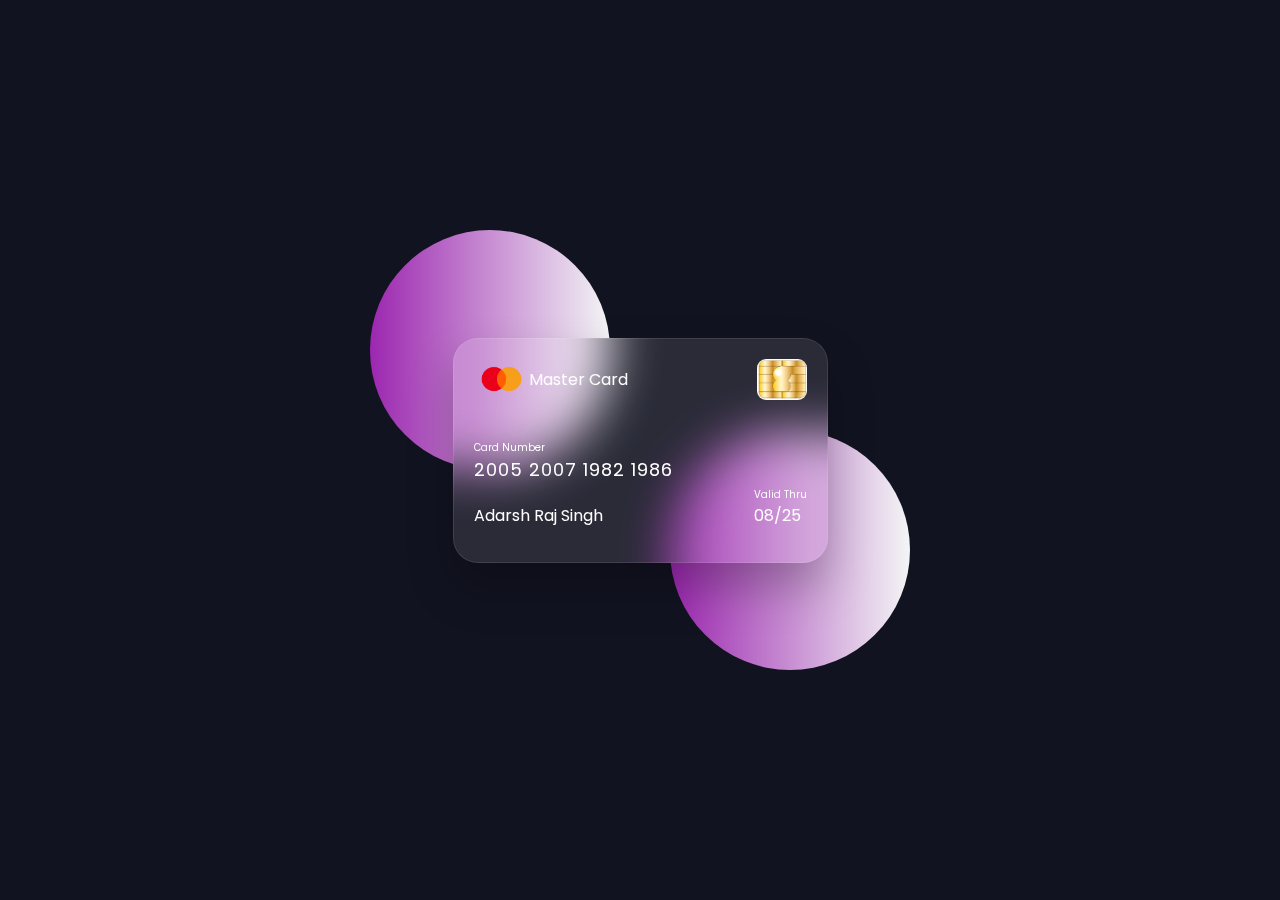
<file: Flipping Card/index.html>
<!DOCTYPE html>
<html lang="en">
<head>
    <meta charset="UTF-8">
    <meta http-equiv="X-UA-Compatible" content="IE=edge">
    <meta name="viewport" content="width=device-width, initial-scale=1.0">
    <title>My Card</title>
    <link rel="stylesheet" href="./style.css">
</head>
<body>
    <section>
        <div class="container">

            <!-- Frontend Side Started -->
            <div class="card front-face">
                <header>
                    <span class="logo">
                        <img src="./Mastercard Logo.png" alt="Logo">
                        <h5>Master Card</h5>
                    </span>
                    <img src="./Chip.jpg" alt="Chip" class="chip">
                </header>

                <div class="card-details">
                    <div class="name-number">
                        <h6>Card Number</h6>
                        <h5 class="number">2005 2007 1982 1986</h5>
                        <h5 class="name">Adarsh Raj Singh</h5>
                    </div>
                    <div class="valid-date">
                        <h6>Valid Thru</h6>
                        <h5>08/25</h5>
                    </div>
                </div>
            </div>

            <!-- Back Side Started -->


            <div class="card back-face">
                <h6>For coustomer Service call +977 4343 4343 or email at mastercard@gmail.com
                </h6>
                <span class="magnetic-strip"></span>
                <div class="signature"><i>005</i></div>
                <h5>Lorem ipsum dolor sit amet consectetur adipisicing elit. Temporibus commodi amet culpa similique necessitatibus sed unde harum soluta quo quidem consectetur nesciunt corrupti, dignissimos nihil nisi perspiciatis eaque saepe excepturi. Lorem, ipsum dolor sit amet Raj</h5>
            </div>
        </div>
    </section>
</body>
</html>
</file>
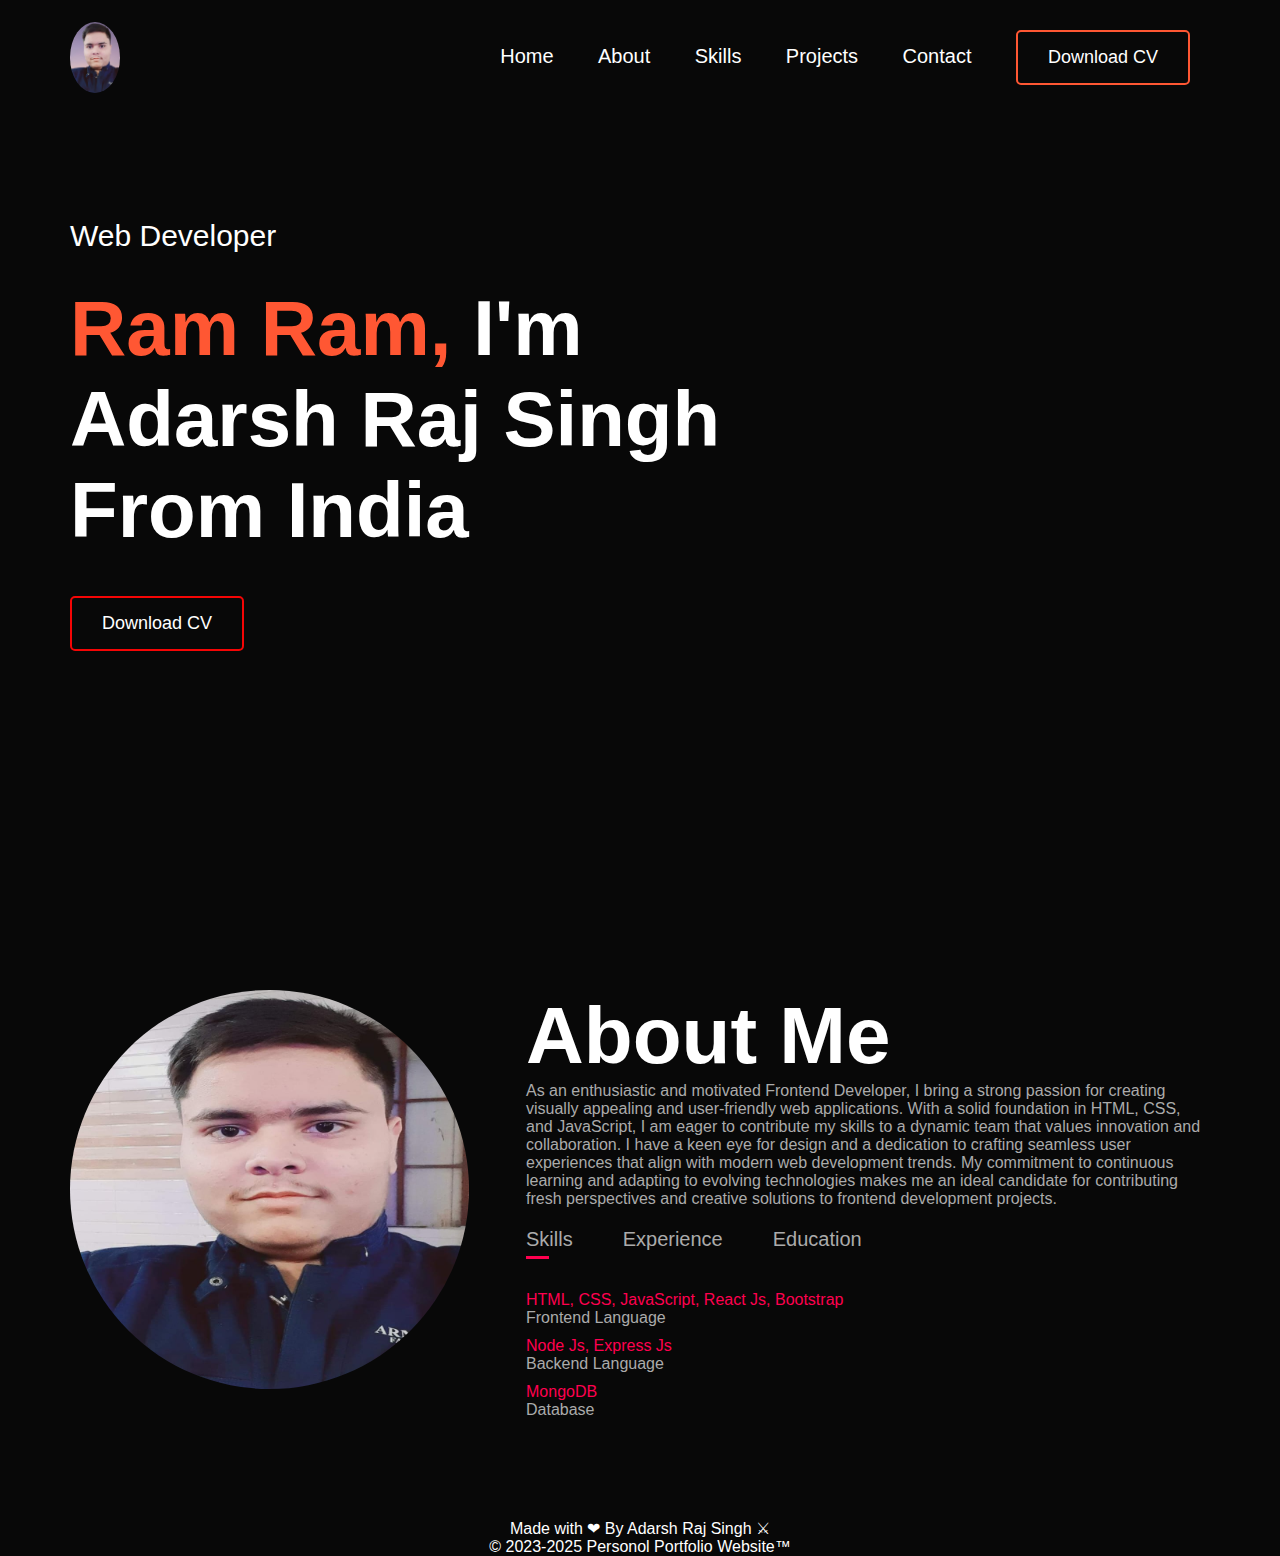
<file: Web/index.html>
<!DOCTYPE html>
<html lang="en">
<head>
    <meta charset="UTF-8">
    <meta name="viewport" content="width=device-width, initial-scale=1.0">
    <link rel="shortcut icon" href="./medp512x512.png" type="image/x-icon">

    <title>Personol Portfolio Website</title>

    <link rel="stylesheet" href="style.css">
  </head>

<!-- Nav Section Started -->
  
<body>
    <div id="header">
        <div class="container">
            <nav>
                 <img src="./Adarsh.jpg" class="logo">
                <ul>
                    <li><a href="#">Home</a></li>
                    <li><a href="#">About</a></li>
                    <li><a href="#">Skills</a></li>
                    <li><a href="#">Projects</a></li>
                    <li><a href="#">Contact</a></li>
                    <li><a href="#"><button class="button">Download CV</button></a></li>
                </ul>
            </nav>

            <div class="header-text">
                <p>Web Developer</p>
                <h1><span> Ram Ram,</span>  I'm <br>
            Adarsh Raj Singh<br>From India</h1>
            </div>

            <a href="#"> <button class="button2">Download CV</button></a>



        </div>
    </div>

<!--  nav end  -->

<!-- About Section Start -->

<div id="about">
    <div class="container">
        <div class="row">
            <div class="about-col-1">
                <img src="./medp512x512.png">
            </div>
            <div class="about-col-2">
                <h1 class="sub-title">About Me</h1>
                <p>As an enthusiastic and motivated Frontend Developer, I bring a strong passion for creating visually appealing and user-friendly web applications. With a solid foundation in HTML, CSS, and JavaScript, I am eager to contribute my skills to a dynamic team that values innovation and collaboration. I have a keen eye for design and a dedication to crafting seamless user experiences that align with modern web development trends. My commitment to continuous learning and adapting to evolving technologies makes me an ideal candidate for contributing fresh perspectives and creative solutions to frontend development projects.</p>

                <div class="tab-titles">
                    <p class="tab-links active-link" onclick="opentab('Skills')">Skills</p>
                    <p class="tab-links" onclick="opentab('Experience')">Experience</p>
                    <p class="tab-links" onclick="opentab('Education')">Education</p>
                </div>

                <div class="tab-contents active-tab"  id="skills">
                    <ul>
                        <li>
                            <span>HTML, CSS, JavaScript, React Js, Bootstrap</span><br>Frontend Language
                        </li>

                     <li>
                        <span>Node Js, Express Js</span>
                        <br>Backend Language
                     </li>

                        <li>
                            <span>MongoDB</span><br>Database
                        </li>
                    </ul>
                </div>


                <div class="tab-contents" id="Experience">
                    <ul>
                        <li>
                            <span>Study (August2023 - Current)</span><br>Maharshi Dayanand University
                        </li>
                    </ul>
                </div>


                <div class="tab-contents"  id="Education">
                    <ul>
                        <li>
                            <span>Class 10 (CBSE)</span><br>70%
                        </li>

                     <li>
                        <span>Class 12 (CBSE)Arts</span>
                        <br>80%
                     </li>

                        <li>
                            <span>BCA (MDU , Rohtak)</span><br>1st Semester 
                        </li>
                    </ul>
                </div>
            </div>
        </div>
    </div>
</div>


<script>



    var tablinks = document.getElementsByClassName(tab-links);
    var tablinks = document.getElementsByClassName(tab-contents);
    var tablinks = document.getElementsByClassName(tab-links);

</script>



</script>



<footer>
    Made with &#10084; By Adarsh Raj Singh &#9876;
    <br>
    &#169; 2023-2025 Personol Portfolio Website&#8482;
    <!-- <br><br><br> -->
</footer>


</body>
</html>
</file>
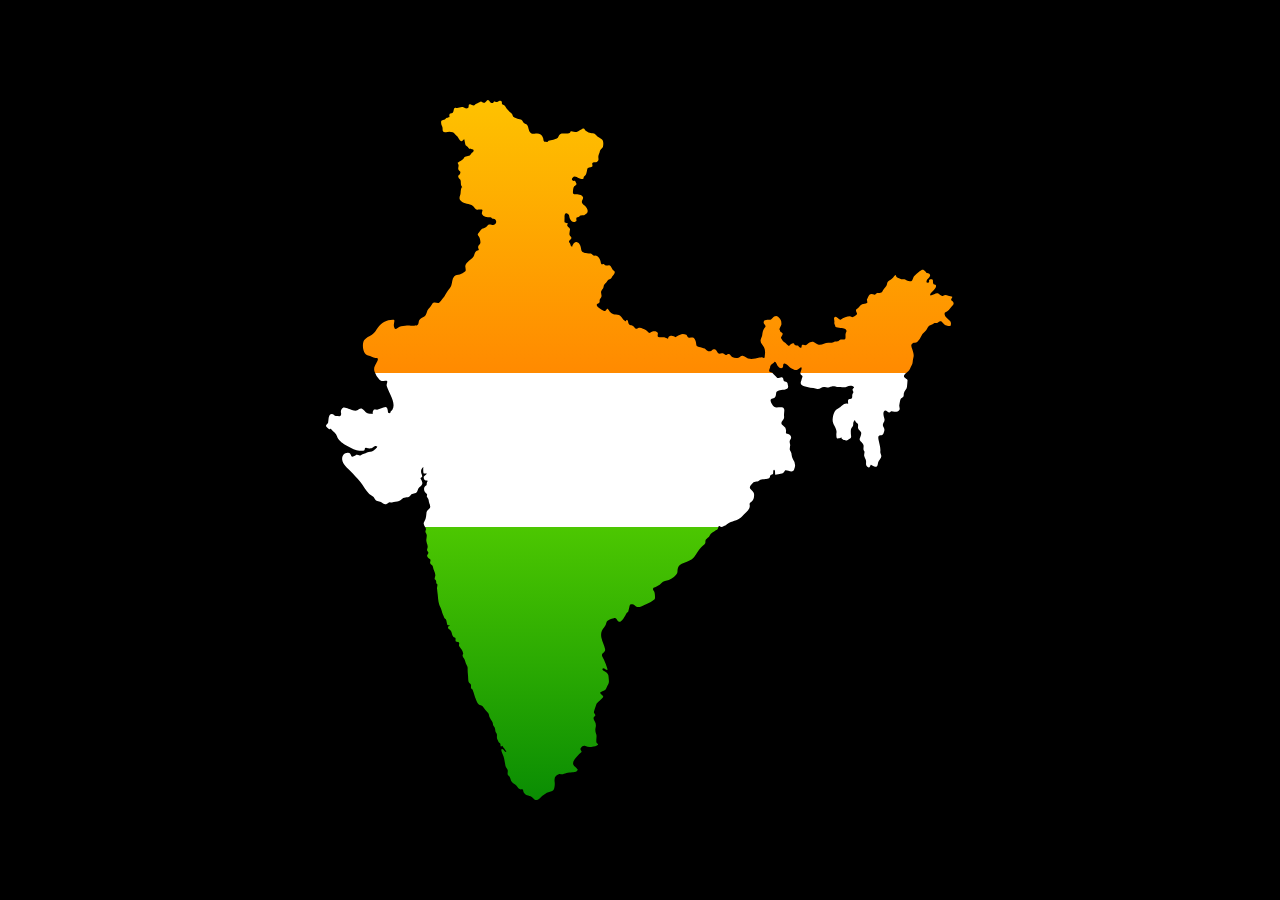
<file: Festival/Republic Day/index.html>
<!DOCTYPE html>
<html lang="en">

<head>
  <meta name="viewport" content="width=device-width, initial-scale=1.0" />
  <title>Republic Day Animation</title>
  <!-- Stylesheet -->
  <link rel="stylesheet" href="style.css" />
</head>

<body>
  <svg xmlns="http://www.w3.org/2000/svg">
    <clipPath id="map-path">
      <path class="cls-1"
        d="M203.08,118.79c4-.37,4.3,5.95.2,6.21-1.16.07-3.62-1-4.51-.41-1.86,1.2-2.58,3.24-4.91,3.76-2.92.64-2.9,1.79-4.71,3.94s-1.83,2.11-.11,4.45c.94,1.32,1.36,4.13,1.43,5.74.11,2.46-3.43,2.81-2.08,5.91,1,2.34.42,1.38-1.64,2.46s-2.1,3.86-3.19,5.58c-2.19,3.45-7.19,5.09-8.23,9.29-.4,1.64,1.32,4.68-.31,5.9a17.38,17.38,0,0,1-5.28,2.95c-1.81.55-4.2.42-5.6,1.9-2.14,2.28-1.78,6-2.77,8.77-.91,2.56-2.11,3.56-3.71,5.67s-2.67,5-4.55,7.12c-.91,1-2.81,4.1-4,4.65-2,.93-5-1.68-6.64.87-1.35,2.11-2,3.47-3.88,5.26s-1.55,4.45-3,6.46-3.61,2.28-5.34,3.62c-2,1.51-1.15,3.54-2.12,5.45-1.37,2.68-8.61.67-11.15,1.13-2.16.38-5.5.22-7.41,1.33-1.14.67-4.1,3.27-4.89,1.78-1.08-2.08-1-3.48-.6-5.7.28-1.69,1-3.25-1.3-3.12-6.48.38-10.64,2.41-14.62,7.59-2.22,2.89-2.91,5.38-6.26,7.32-2.69,1.57-5.7,2.85-7.62,5.44-2.62,3.54-1.6,14.68,3.82,15.4,2.87.38,4.67,2.6,7.82,2.39,3.51-.23,1.46,3.35.32,5.36-1.51,2.67-2.81,5.05-1.74,8.13a23.41,23.41,0,0,0,5,8.46c1.56,1.59,3.47,1.29,5.53,1,4.26-.65,1,2.35,1.72,5.11,1.79,6.56,9.78,16.87,5.64,23.71-.86,1.42-1.68.82-2,2.85-.26,1.44-1.43,0-2.44.25.19-.05-.19-5.78-2.29-5.67-3.06.16-5.52,2.29-8.52,2.66-1.09.13-2.93-.65-3.71.4a5.46,5.46,0,0,0-.67,3.82c-1.92-.29-4.05-.21-5.87-.94-2.07-.82-2.79-3.42-4.89-4.23s-3.45,1.23-5.34,1.8c-2.21.67-6-1.34-8.25-1.86-1.65-.39-3.67-1.63-5.4-1s-2.46,3.54-2,5.06-.2,4.11-2.27,3.34c-1-.36-1.88,0-2.87-.14-1.32-.21-1.94-1.51-3.22-1.8-4.74-1-3.86,6.39-4.55,8.45-.56,1.64-3.53,2.58-1.21,4.54.61.51,1.53,1.75,2.32,1.93s1.39-.8,2,0c2,2.4,5,4.09,5.78,7.19.85,3.49,5,6.68,8,8.36,3.71,2.07,7.54,4.37,11.59,5.67,2.13.67,4.36.2,6.52.3,3,.14.33-4,3.74-2.7,1.9.71,4.74.78,6.33-.68,1.15-1.05,2.37-1.95,4-.79.66.47-3.28,3.77-3.58,4-2.15,1.83-4.32.69-6.58,2-1.77,1.05-4.27,1.22-5.81,2.4-2,1.56-3.62-.85-5.54.29-.86.51-3.53,2.3-4.24,1-1-1.91-1-3.36-3.55-3.43-3.77-.07-6,3.23-5.71,6.75.46,4.7,5.44,8.66,8.42,11.86,3.29,3.53,6.59,6.74,9.62,10.5,3.2,4,5.32,8.62,9.07,12.25,1.8,1.74,4.37,2.13,5.41,4.54,1.16,2.69,3.93,2.29,6.26,3.28,2,.85,3.51,3.51,6,1.87.73-.49,1.8-1.75,2.81-1.62,1.58.2,2.39.5,4-.07,1.9-.67,5.18-.65,6.68-1.95a9.94,9.94,0,0,1,6.13-2.79c2.26-.33,3.06-.81,4.28-2.45,1.33-1.79,4.88-.63,6.2-3.06.58-1.06.69-2.25,1.33-3.31.89-1.47,2.39-2.2,3.33-3.55,1.56-2.23,0-4.28-1.08-6.22-.4-.76.52-1.06.95-1.4,1.18-.9.38-2.22,0-3.32-1-2.54-.67-5.6,2.07-7-.61.33-.38,3.85-.36,4.45.08,3.26,1.46,1.57,3.52,2,.66.14-3.1,3-3.1,3.67,0,3.36,2.31,3.38,4.52,3.72-.95-.16-1.53,2.06-1.51,2.79,0,1.55,0,1.31-1.06,2.1-1.53,1.12-1.74,2.6-1.48,4.38.34,2.33,1.86,2.33,2.79,4,.64,1.17-1,1.9.41,3.4,1.82,1.94,1,3.41,1.94,5.65a8,8,0,0,1,.93,3.58c-.06,2.25-3.38,3.17-3.7,5.55-.41,2.93-.2,6.32-2.06,8.87-2.78,3.82,2.63,5.67,1.26,9-1,2.27.44,2.57.94,4.51.42,1.62-.45,3.74-.4,5.45.07,2.21,1.25,4.09,1.38,6.1.18,2.74-1.7,3,.35,5.48,1.08,1.3-.58,2.48-.87,3.7-.33,1.41,1.66,3.06,2.73,3.65,1.62.91-.43,2.85.45,4.36s2.36,1.41,2.6,3.21c.37,3,2.29,5.18,2.44,8.51,0,.63-1,3.66-.65,4,2.2,1.74,1.14,1.75,1.75,4.38a6.15,6.15,0,0,1,1,.88c.18,1-.51,2.47-.47,3.53.1,2.27.57,4.5.76,6.76.45,5.29.64,8.87,3.07,13.62.91,1.78,1,3.85,1.89,5.67.4.78,1.68,4.61,2.4,4.81,1.2.32,1.36,2.61,1.66,3.7.21.78.17,2.21,1.08,2.63.63.3,2-.05,2.46.48-.45-.51-4.48,1.63-.76,3.86,2.48,1.48,2,5.06,3.72,7.19.86,1,2.12.31,2.31,1.82.06.54-.3,2.8.3,3.07.84.38,3.33.25,3.37,1.57s-.84,2,.14,3.32c1.76,2.27,3.33,4.08,3.83,7.26a10.23,10.23,0,0,0-.7,1.55,6.12,6.12,0,0,0,1.37,3.07c1.14,1.77,1.29,3.43,2.14,5.28s1.69,2.67,1.62,4.66a42.55,42.55,0,0,0,.31,6.38c.27,2.33.12,4.92.62,7.19.28,1.24,1.84,1.59,2.27,2.73.6,1.63-.66,3.37,1.11,4.31.77.42,1.27,2.42,1.48,3.14a74.92,74.92,0,0,0,3.12,9,10.88,10.88,0,0,0,2.28,3.53c1.06,1,3,.63,3.76,1.73a51.41,51.41,0,0,0,5.56,6.72c1,1,.76,3.06,1.45,4.31a21,21,0,0,0,2.51,4.15c1.23,1.48.45,3.38,1.69,4.76s1.39,3,1.56,4.87c.15,1.47,1.34,2.06,1.55,3.43s-.36,3.42.38,4.63,1.21,3.32,2.46,3.92.36,3.16,1.13,3.45c.47.18.8-.75,1.24-.76s1,1.45,1.28,1.8c-.13-.16,3.93,4.58,2.55,4.33-1.61-.29-2.06-2.94-3.83-3s-.13,3.87.31,4.75c1.93,3.92,2.18,7.65,3,12,.38,1.9,1.83,2.83,2.23,4.45.52,2.07-1,4,1,5.62,1.64,1.28,1.67,3.14,2.39,4.92,1,2.4,3.92,3.09,5.51,5,1.22,1.5,2.6,4.14,4.9,3.7s1.31,1.53,2.29,3.09c2.58,4.09,6.3,2.24,9.16,5.47,4,4.56,6.12.74,9.18-2A24,24,0,0,1,262.23,691c2.53-.64,2.73-6.86,2.44-8.94a11.13,11.13,0,0,1,.22-4.67c.46-1.19,3.72-3.78,5-3.4,3,.87,3.93-.33,6.57-1,1.86-.49,3.76-.18,5.62-.65,1-.25,4.17-.16,4.62-1.13.28-.58,1.66-1.07.91-1.81a28.11,28.11,0,0,0-2.5-2.66c-4.4-3.5-.76-7,1.88-10.16a23.29,23.29,0,0,1,4.52-4.62c.73-.5-2.15-2.18-.65-4,1.25-1.54,2.58-2.63,4.57-1.86a11.16,11.16,0,0,0,6.78.69c1.38-.21,5-.61,5.73-2,.44-.86-.47-1.12-1-1.55-.81-.72-.6-2.39-.62-3.34,0-1.71.55-4.2-.08-5.73a10.31,10.31,0,0,1-.76-6,8.61,8.61,0,0,0-.5-6.42c-.81-1.56-2.37-3.79-.6-5.15,2.51-1.92-.81-2.87-.44-4.76s1.17-3.71,1.75-5.53c.81-2.54.87-3.07,3-4.81.57-.47,4.56-4,4.56-4.81,0-1.45-3.11-2.69-3.09-3.94,0-.7,4.2-2,4.95-2.7,1.31-1.27,1.79-3.86,2.88-5.42,1.54-2.17.81-4.67.63-7.25a6.48,6.48,0,0,0-3.32-5.68c-.81-.46-3.32-1.37-2.9-2.69,1-3.23,6.55,4.74,4.65-1.18a64.84,64.84,0,0,0-3.19-8.36c-.78-1.61-2.9-4.11-1.36-5.94s3-2,2.57-4.44c-.72-4-2.82-7.35-3.65-11.36-.91-4.41.13-7.11,2.8-10.36a14.58,14.58,0,0,0,2.39-5.48c.09-.89,2.43-2,3.05-2.4a10.86,10.86,0,0,1,4.16-1.3c3-.54,2.72,2.11,4.7,3.34,2.63,1.63,5.73-4.56,6.78-6.14.8-1.21,1.17-2.95,2.73-3.4.39-.11,1.44-5.6,1.7-6.48.61-2,4.06-1,5.14,0,1.9,1.81,3.62,1.92,6.31.94,2.14-.78,4.3-2.07,6.5-2.95a22.25,22.25,0,0,0,6.62-3.89c1.3-1,.52-5.46.3-6.94-.17-1.17-1.38-1.94-1.56-3.18-.33-2.29,1.69-1.75,3.06-2.63,1.17-.76,2.41-1.41,3.57-2.17s2-2.34,3.3-3c2.5-1.29,5.29-1.09,7.79-2.63s6.5-4.13,6.69-7.35c.22-3.85.76-6,4.34-7.94,3.21-1.74,7.14-2.46,10.11-4.55,3.23-2.28,4.73-6.56,7.19-9.53,1.17-1.41,2.15-3,3.7-4.06,1.28-.86,2.79-1.74,2.62-3.53-.36-3.69,3.5-3.65,4.57-7,.71-2.27,3.82-3.05,5.55-4.65.48-.44,1.54-.59,1.81-.87s1.76-3.85,1.45-3.94c1,.3,1.58,1.29,2.78,1.27s1.93-.92,3-1.17c1.81-.44,2.93-2.22,4.66-2.95,4.24-1.78,9.95-2.79,13-6.48s8.69-6.49,7.35-12.15c-.29-1.2,2.18-2.65,2.87-3.46,1.55-1.83,1.84-4.63,1.57-6.94-.31-2.64-2.69-3.17-3.93-5.28-1.05-1.79,1.54-4.31,2.72-5.48,1.82-1.81,5.21-.8,6.78-2.67,1.24-1.48,4.65-1,6.51-1.36,1.54-.29,3.43-.09,3.8-1.89.44-2.13.47-2.13,2.64-2.86,1.31-.45.1-4.54,1.51-4.54s.81,4.15,1.29,5c.25.44,4.41-.91,5.11-.91,2.47,0,3.19-.94,4.43-3,1.11-1.87,7.54,3.05,9.15-.91a10.22,10.22,0,0,0-1.07-10.49,13.9,13.9,0,0,1-1.36-4.61c-.12-1.88-.4-2.32-1.49-4.31-1-1.8.35-3.76.05-5.68-.44-2.93-1.09-3.24.59-5.85,1.25-1.94-.73-4.25-2.56-4.81-2.14-.65-2.41.26-2.2-2.74a5.4,5.4,0,0,0-2.7-5.54c-2.31-1.56-2.48-3.33-.67-5.36s1.52-3.14,1.38-5.57c-.11-1.82.72-4.2.08-6-1.24-3.51-7.64-.19-9.92-2.1-1.92-1.62-6.06-7.77-1.54-8.35,2.61-.34,3.22-2.48,3.46-4.79.27-2.64,1.1-2,2.83-3.16,2.27-1.52,10.26.48,9.14-4.75-.57-2.77-.31-3.4-3.12-4.17-2.23-.61-.82-3.5-2.9-4.33-1.48-.6-4.23,1.83-5.21.2s-2.78-2.42-3.88-4c-.67-1-1.89-1-2.93-1.39-2-.74,0-3.75.12-4.74.19-2.89,2.79-3.12,4.24-5.2,1.11-1.59,2.62,2.78,3.16,3.54,1,1.43,3.31,3.37,5,2,1.18-1,.08-3.47,1.22-4,1.9-1,4.84,2.41,6,3.49,1.39,1.35,2.45,1.36,4,2.25,2.26,1.32,4.25,0,6.16-1.52,2.6-2.06,1.67,2.15,1,3.25-1.3,2.26-.23,3.67,1.55,4.88.31.21-1.55,5.39-1.71,6.51-.37,2.4,1.46,3.18,3.49,3.82a30.69,30.69,0,0,0,6,1.38,19.65,19.65,0,0,1,6.15,1c3.66,1.28,5.16-2.56,8.43-1.64s4.09-.06,7.06-.62c2.41-.45,4.81.95,7.38.59,2.89-.41,4.58,1.05,7.48-.3,2.37-1.11,5.41-1.45,7.43.68a10.67,10.67,0,0,0-1.56,1.8c-.41,1.17.75,1.76.74,2.85s-.56,1.32-.92,2.14c-.44,1,0,2.35-.37,3.43s-1.59,1.32-2.49,1.44c-2.39.33-1.31,3.24-1.46,4.89-4.21-1.71-6.63,3.24-9.93,4.55-4,1.59-5.17,6.74-5.52,10.67-.47,5.21,4.58,8.83,3.81,13.61-.13.78-.56,6.6,1.45,5.62s2.22.51,3.72-1.77c-1.59,2.42,3.86,4.56,5.62,3.52,1-.58,3-1.52,3.61-2.44s0-2.93,0-4.07c0-1.72-.35-3.82.49-5.4.62-1.15,1.66-2,1.82-3.37.13-1.15-.12-2.15.48-3.21,1.79-3.13,1.31.11,2.55.83,2.75,1.6,1.71,2.45,1.8,5.34.06,2.05,2.12,2.73,3,4.39.73,1.36-.49,4.45-1.08,5.73-1.12,2.41,1,3.36,2.35,5,2.12,2.54,1.08,3.46,1.17,6.22,0,1.15,1.08,1.64,1.08,2.82s-.48,2.24-.39,3.37c.15,1.74,1.73,3.57,1.91,5.62.23,2.53-.71,3.8,1.29,5.66,2.27,2.1,2.72-.6,3.48-2,0,0,4,2,4.6,2.13,2.53.43,2.29-3.21,2.79-4.6.58-1.55,2-2.88,2.71-4.41,1.23-2.72-.86-3.9-.61-6.11.49-4.28-1.06-7.81-1.77-11.94-.32-1.82-.77-4.12,1.9-4.38,3-.31,3.11-1.81,3.87-4.62.7-2.57-1.63-3.61-1.46-5.88s2.18-3.09,1.62-5.95c-.46-2.28-1.78-5.07-.58-7.36,1.56-3,3.76,1,5.53.87.9-.06,1.06-1.05,1.84-1.19,1-.18,2.1.51,3.12.6,1.79.16,4.25-.26,5.11-2.09.74-1.57-.47-2.94-.2-4.53s.74-5.16,1.51-6.53c.57-1,1.88-1.07,2.52-2s.27-2.35.55-3.5c.55-2.31,2.71-3.64,3.08-6.1.34-2.25.3-4.56.59-6.81.16-1.3-3.38-2.06-3.58-3.77s3.43-4.38,4.53-5.41c1.66-1.53,2-3.9,3.19-5.74,1.37-2,.85-4.93,1.58-7.19,1-3,.12-5.47-.81-8.48-.57-1.82-2.27-4.81,0-6.29,1.51-1,3.46-.33,5-1.58a14.43,14.43,0,0,0,3.47-5.07,15,15,0,0,1,4.33-5.47c1.75-1.51,2.16-4,3.9-5.49,1.5-1.3,3.05-1.1,4.56-2.38,1.3-1.09,2.37,0,3.91-.76,2.77-1.44,3.44-2.07,5.27.4a6.37,6.37,0,0,0,5.22,2.92c2.68.22,2.76.13,2.86-2.52.13-3.39-5.29-4.62-6.2-8.34-.76-3.12.86-2.86,2.86-4.16,1.64-1.06,2.83-3.3,4.24-4.69,1.79-1.77,2.37-2.53,1-4.67-.41-.62-1.5-.95-1.69-1.67-.29-1,1.47-2.26,1-3.2-.25-.48-3.2-.73-3.94-1.06-1.7-.74-3.33-1.11-5,0-1.9,1.23-3.88-1.81-5.59-2.34s-4.49,1.49-6.15,2c-2.62.77-.87-1.92-.08-2.73a25.07,25.07,0,0,0,4-4.66c.71-1.23,1.29-3.09-.75-3.36s-1.58-2.77-1.77-4.35-3.81-1.34-3.87.37c0,1,.5,1.27-.57,1.86-.61.35-2.14.42-2-.74.28-2.35.77-2.4,2.68-4.29,1.72-1.7,1.12-4-1.17-4.28s-1.34,0-2.55-1.56c-2.27-2.88-3.55-2-5.79-.21a56,56,0,0,0-5.55,5c-1.05,1.12-1.31,4.64-3,4.85-2.85.38-3.57-.48-5.95-1.61-1.72-.82-3.14.28-5-.81-1.24-.71-4-1.24-4.09-2.85-.22-3-2.63,1.31-3.08,1.9-1.33,1.72-3.28,2.26-4.92,3.56-1.19.94-.8,3.36-1.78,4.62-1.56,2-3,3.44-4.06,5.7-.63,1.33-4.11,1.2-5.3,1.45s-1.27,1.63-2.19,1.5c-1.71-.25-3.57-1.15-5.2,0-1.1.78-1.75,3.42-2.47,4.6-.59,1,1.06,3-.11,3.84s-3.44.55-4.86,1.25a10.81,10.81,0,0,0-3.22,3c-.8,1.19-2.72,1.52-2.9,2.93s1.84,3.05.78,4.11A18.22,18.22,0,0,1,563,217c-1,.58-2-.88-3.16-.77-2.55.25-6.87,1.53-8.86,3.37-1.65,1.51-4.61-4.81-6.68-2.17-.83,1,.45,3.43.06,4.93s1.08,2.73,1,4.23c-.06,1.14,7.18,1.64,8.49,2s3.36,1.55,2.41,3.32c-1.16,2.19-.61,3.4-.75,5.76-.21,3.79-4.93-.08-6.69,3.18-.6,1.12-3.43.13-4.47.84-2.13,1.46-3.58.88-6,.94-4.56.11-7.75,4-12.31.75-3.2-2.31-4.93-2-8.24.4-.73.52-1.63,1.55-2.6,1.38s-2.73-.8-3.37.19.58,3.15-1.91,2.13a3.87,3.87,0,0,1-1.71-1.71c-.91-.68-2.51.06-3.45-.7-.47-.38-.06-.92-.83-1.48-2.08-1.49-4.54,2.51-5,2.32-1.37-.57-3.07-2.9-4.53-3.74s-2.39-2.46-3.29-3.94c-.77-1.29,2.17-3.07,1.41-4.87a3.8,3.8,0,0,0-2-1.69c-.81-.44-.33-1.54-1.07-2.09-.53-.4,2-4.26,2-5.32-.18-2.6,0-3.13-1.45-5.39-2.33-3.68-5-3.83-7.67-.71-1.64,1.89-1.77,1.43-4.13,1.57-.67,0-3.52.21-3.87.81a3.09,3.09,0,0,0,.3,4c2,2.34.19,2.77-.9,4.76s-1.24,3.71-1.53,6c-.25,1.89-1.44,3.26-1.63,5.17-.21,2.21,2.18,4.79,3.28,6.5,1.24,1.93,1.51,5.75,1,8-.05.23-.05,4.08-1.25,2.92s-2.8-.72-4.08-.29a27.48,27.48,0,0,1-9.66,1.24c-2.75-.1-4.42-2.78-7.11-3.18-1.76-.25-2.75,1.47-4.23,2.08a7.79,7.79,0,0,1-6.33-.78c-1.39-.83-2-3.3-3.95-3-1.06.14-1.4,1.18-2.53,1s-2-1.24-3.08-1.59c-1.92-.62-2.95,1.53-4.69-.34-1.28-1.37-1.3-3.26-3.45-3.72s-2.59,1.78-4.33,1.94c-2.34.23-2.82-.53-4.58-2.08-1.57-1.38-8.91-2-9.19-3.82-.4-2.62-.19-4.09-1.75-6.47s-3.13-1-5.71-1.24c-1.57-.16-1.55-2.1-2.62-2.84a9.26,9.26,0,0,0-4.86-.63,20.36,20.36,0,0,0-6.1,3c.39-.26-3.4-1.48-3.74-1.46-1.06.05-2.53.32-3.12,1.36-.22.39-.25,1.52-.65,1.78.2-.13-3.27-1.6-3.86-1.65-1.48-.13-4.41.19-5.71-.31s-.1-2.84-.46-3.77c-.85-2.15-4.05-2-5.87-1.45-1.22.35-2.8,2.26-3.91.41-.9-1.51-3.47-2.84-5.09-3.43-1.9-.7-3.09-1.49-5.12-.41-3.17,1.7-2.66-1.44-4.91-2.31-1.95-.76-4.09-.54-4.59-3.06-.17-.85-.17-2-.89-2.6-1.17-1-1.58.29-1.3,1.2-3.94-1.41-4.14-6.33-8.7-6.79-3.95-.39-6.36-.63-8.39-4.23-2.27-4-2.13-.21-4,.48-1.17.43-6.57-3.46-7.42-4.26-1.38-1.31-1.17-2.7.56-3.21,2.06-.62,1.29-1.9,1.48-3.5s1.69-2.13,1.87-3.82c.2-1.94-1.16-3.51-.08-5.43,1-1.76,2-2,2.19-4.2a3.62,3.62,0,0,1,1.09-2.55,10.73,10.73,0,0,0,2.73-3.24c1-1.6,3.22-1.14,4.12-3,1-2,5.14-5.6,2.26-7.05-1.93-1-1.94-2.77-3.14-4.3-1.66-2.08-2.41-.61-4.63-.83-2-.19-1.45-2.36-3.48-1.31-1.59.82-1.78-1.66-2-2.73-.44-2.4-3-6.4-6-5.85-1.69.3-2.27-1.66-3.81-2.06a22.26,22.26,0,0,0-3.82-.45c-2.42-.2-5.47-.67-5.76-3.63s-1.29-6.61-4.68-7.48c-2.71-.68-4.64,4.78-4.35,4.87-1.3-.43-1.66-1.58-1.86-2.79-.17-1-1.29-1.36-1.38-2.29-.17-2,4.26-2.95,1.71-5.33s-.32-4.91-.68-7.54c-.13-1-1.82-1.83-2.33-2.72-1-1.69-.34-1.43.23-2.56.31-.59-3.26-1-3.32-1.51-.19-1.69.09-3.51,0-5.23s.4-4.52,2.63-3.33c2.59,1.41,1.7,2.4,2.75,5.13.61,1.59,2.8,4,4.73,3.22,3-1.14,1.4-1.32,1.7-3.64.18-1.45,2.88-.78,3.34-2.24.41-1.28,3.75-.59,4.82-1.17,3-1.63,4.1-3.47,2.33-6.76s-6.9-4.18-4.23-8.63c2.35-3.88-3.7-5.38-6.8-5.24-2.85.13-3.11-.48-2.79-3.64a10.2,10.2,0,0,1,.63-3.42c.64-1.31,2.25-1.73,2.88-2.93.19-.37-1-2.32-1.1-2.71-.45-1.7-1.71,0-2.77-1s-1-1.68-.05-2.9c1.9-2.41,3.94-.5,6.49.5.91.36,4.35,1.94,4.44-.23.08-1.76,1.93-2,2.52-3.62a48.81,48.81,0,0,0,1.28-5.67c.23-1,3.33-1.49,4-1.68,2.59-.67-.28-3.06,1.38-4.27,1.42-1,3.17,0,4.42-1,1.94-1.64,1.3-2.49,1.18-4.66-.1-1.91,1.28-3.87,1.54-5.79s2.38-2.75,3.06-4.36a12.35,12.35,0,0,0,0-6.13c-.64-1.92-3.76-2.95-5.13-4.13-2.53-2.16-2.39-3.27-6.07-3.44a10.5,10.5,0,0,1-6-2.38c-.88-.91-1.24-3-2.89-2.23-2.15,1.06-3.81,2.78-6.23,3.39-1.16.3-5.74-1.44-6-.59-1.08,3.94-7.55,1-10.49,2.77-1.7,1-1.51,3.46-3.29,4.44a20.89,20.89,0,0,1-7.15,2,2.67,2.67,0,0,0-2,1.09c-.47.53-1.83.09-2.39.07-2.11-.09-1.62-2.21-2.19-3.83-1.54-4.33-4.43-4.68-8.57-4.16-4.93.62-5.34-2.76-6.49-7-.52-1.92-1.14-2.34-3-3.11-2.11-.86-2.27-3.87-4.4-4.26a20.86,20.86,0,0,1-6.16-1.8c-2.26-1.13-1.49-3.09-3.12-4.42-2.73-2.22-4.33-3.49-6-6.62-1-1.9-1-1.23-2.76-2.15-1.35-.73,0-3-1.56-3.47-2.53-.82-1.89.36-4.08,1.13-1.27.44-3-1.56-3.43.08-.55,1.85-3.13.48-3.68-.43-.79-1.31-1.87-2.41-3.14-1-.78.84-1.62,2.37-3,2.13-2.19-.38-1.89-2.3-4.23-.65-1.13.8-3.92,1.44-4.51,2.46-1.08,1.87-3.45-.36-4.86-.49-2.63-.26-.15,3.43-2.83,4.21-1.62.48-2.64-.54-4-1.07-2.53-.94-4.74,1.4-7.2.62-3.5-1.1-1.37,5.55-4.53,5.32a2.1,2.1,0,0,0-2.18,2.47c.77,2.93-1.91,1.28-3.5,2.87s-2.08,1.24-4.06,2c-1.38.56-.44,4.54.17,5.43,1.63,2.4-1.05,6.69,3.95,6.12a21.61,21.61,0,0,1,6.81,0,3.69,3.69,0,0,1,1.69,1.43c1.09,1.55,2.64,2.42,3.68,3.86.62.86,1.13,2.07,1.8,2.83,2.12,2.39,2.73-.57,4.3-1.08.31-.09,1,5.95,1.78,6.44A20.15,20.15,0,0,1,179,48.46c1,1,3,.3,4.07,1s.55,2.3-.3,2.74c-1.56.8-1.43,1.38-2.33,2.66-1.55,2.21-5.35.58-6.62,3.39-.53,1.16-6.15,4.4-6.13,4.53.16,1.12,1.08,1.75.89,3.22-.17,1.31-.79,2.9.08,4.1,1.16,1.6,2.22.94,1.5,3.32-.54,1.82-2.39,1.3-1.86,3.55s2.3,2,2.44,3.94c.16,2.28-.09,4.59,1.57,6.43-1.24-1.38-1.65,4.82-1.67,5.39-.11,2.88-2.54,5.46.14,8.06,3.69,3.59,8.4,2.39,12.21,5.12,1.29.92,2.45,3.93,4.19,3.77.68-.06,4.77-.5,5.28.2.26.37-.89,3.17-.52,4.14a5.35,5.35,0,0,0,3.32,2.79,25.93,25.93,0,0,0,5.19.56C201.82,117.36,201.44,118.9,203.08,118.79Z" />
    </clipPath>
  </svg>
  <div class="container">
    <div class="color-orange"></div>
    <div class="color-green"></div>
    <div class="color-white"></div>
    <img src="ashoka-chakra.svg" id="ashoka-chakra" />
  </div>
</body>

</html>
</file>
<file: Flipping Card/style.css>
/* Mene Ye font Google font se liya hai */
@import url("https://fonts.googleapis.com/css2?family=poppins:wght@300;400;500;600&display=swap");


*{
    margin: 0;
    padding: 0;
    box-sizing: border-box;
    font-family: "poppins", sans-serif;
}


section{
    position: relative;
    min-height: 100vh;
    width: 100%;
    background: #121321;
    display: flex;
    align-items: center;
    justify-content: center;
    color: #fff;
    perspective: 1000px;
}


section::before{
    content: "";
    position: absolute;
    height: 240px;
    width: 240px;
    border-radius: 50%;
    transform: translate(-150px, -100px);
    background: linear-gradient(90deg,#9c27b0,#f3f5f5);
}


section::after{
    content: "";
    position: absolute;
    height: 240px;
    width: 240px;
    border-radius: 50%;
    transform: translate(150px, 100px);
    background: linear-gradient(90deg,#9c27b0,#f3f5f5);
}


.container{
    position: relative;
    height: 225px;
    width: 375px;
    z-index: 100;
    transition: 0.6s;
    transform-style: preserve-3d;
}


.container:hover{
    transform: rotateY(180deg);
}

.container .card{
    position: absolute;
    height: 100%;
    width: 100%;
    padding: 20px;
    border-radius: 25px;
    backdrop-filter: blur(25px);
    background: rgba(255, 255, 255, 0.1);
    box-shadow: 0 25px 45px rgba(0, 0, 0, 0.25);
    border: 1px solid rgba(255, 255, 255, 0.1);
    backface-visibility: hidden;
}


.front-face header,
.front-face .logo{
    display: flex;
    align-items: center;
}


.front-face header{
    justify-content: space-between;
}


.front-face .logo img{
    width: 55px;
    /* margin-right: 10px;   iski jarurat nhi hai kyuki img ka background hi 10px dur kar rha hai hai font ko*/ 
}

h5{
    font-size: 16px;
    font-weight: 400;
}

.front-face .chip{
    width: 50px;
}


/* mene niche wale code ko islye use kiya h kyuki img png me nhi thi isliye white htane ke liye */
.chip{
    border-radius: 9px;
}
/* end */


.front-face .card-details{
    display: flex;
    margin-top: 40px;
    align-items: flex-end;
    justify-content: space-between;
}


h6 {
    font-size: 10px;
    font-weight: 400;
}


h5.number{
    font-size: 18px;
    letter-spacing: 1px;
}


h5.name{
    margin-top: 20px;
}


/* card bace side */


.card.back-face{
    border: none;
    padding: 15px 25px 25px 25px;
    transform: rotateY(180deg);
}


.card.back-face h6{
    font-size: 9px;
}


.card.back-face .magnetic-strip{
    position: absolute;
    top: 40px;
    left: 0;
    height: 45px;
    width: 100%;
    background: #000;
}


.card.back-face .signature{
    display: flex;
    justify-content: flex-end;
    align-items: center;
    margin-top: 80px;
    height: 40px;
    width: 85%;
    border-radius: 6px;
    background: repeating-linear-gradient(#fff, #fff 3px, #efefef 0px, #efefef 9px);
}


.signature i{
    color: #000;
    font-size: 12px;
    padding: 4px 6px;
    border-radius: 4px;
    background-color: #fff;
    margin-right: -27px;
    z-index: -1;
}



.card.back-face h5{
    font-size: 8px;
    margin-top: 15px;
}
</file>
<file: Web/style.css>
@import url('https://fonts.googleapis.com/css2?family=Barlow+Semi+Condensed:ital,wght@0,100;0,200;0,300;0,400;0,500;0,600;0,700;0,800;0,900;1,100;1,200;1,300;1,400;1,500;1,600;1,700;1,800;1,900&display=swap');
/* font-family: 'Barlow Semi Condensed', sans-serif; */

@import url('https://fonts.googleapis.com/css2?family=Playfair+Display:ital,wght@0,400;0,500;0,600;0,700;0,800;0,900;1,400;1,500;1,600;1,700;1,800;1,900&display=swap');
/* font-family: 'Playfair Display', serif; */



*{
    margin: 0;
    padding: 0;
    font-family: 'poppins' , sans-serif;
    box-sizing: border-box;
}

body{
    background: #080808;
    color: #fff;
}

#header{
    width: 100%;
    height: 100vh;
    /* background-image: url(image/ars\ image.png); */
    /* background-image: url(./Background.jpg); */
    background-repeat: no-repeat;
    background-attachment: fixed;
    background-size: 100% 100%;
    background-position: center;
}
.container{
    padding: 10px 70px;
}

nav{
    display: flex;
    align-items: center;
    justify-content: space-between;
    flex-wrap: wrap;
}


.logo{
    width: 50px;
}

nav ul li{
    display: inline-block;
    list-style: none;
    margin: 20px 20px;
}


nav ul li a{
    font-size: 20px;
    color: #ffffff;
    text-decoration: none;
    position: relative;
}


img {
    border-radius: 50%;
  }


nav ul li a::after{
    content: '';
    width: 0%;
    height: 3px;
    background: #FF5733;
    position: absolute;
    left: 0;
    bottom: -6px;
    transition: 0.50s;
}

nav ul li a:hover::after{
    width: 100%;
}

.header-text {
    margin-top: 10%;
    font-size: 30px;   
}


.header-text h1{
    font-size: 78px;
    margin-top: 30px;
}


.header-text h1 span{
    color: #FF5733;
}




.button{
  border: none;
  padding: 15px 30px;
  text-align: center;
  text-decoration: none;
  display: inline-block;
  font-size: 18px;
  border-radius: 5px;
  transition-duration: 0.0s;
  cursor: pointer;
}

.button{
  background-color: #080808; 
  color: White; 
  border: 2px solid #FF5733;
}

.button:hover{
    background-color:#FF5733 ;
    color: #ffffff;
}


/* its created by me */

.button2{
    border: none;
    padding: 15px 30px;
    text-align: center;
    text-decoration: none;
    display: inline-block;
    font-size: 18px;
    border-radius: 5px;
    transition-duration: 0.5s;
    cursor: pointer;
    margin-top: 40px;
    margin-bottom: 50px;
}
  
.button2{
    background-color: #080808; 
    color: White; 
    border: 2px solid #f50505;
  }
  
.button2:hover{
      background-color: #f50505 ;
      color: #ffffff;
}



/* nav section End */

/* About Section Start */


#about{
    padding: 80px 0;
    color: #ababab;
}


.row{
    display: flex;
    justify-content: space-between;
    flex-wrap: wrap;
}


.about-col-1{
    flex-basis: 35%;
}


.about-col-1 img{
    width: 100%;
    /* border-radius: 35px; */
}


.about-col-2{
    flex-basis: 60%;
}


.sub-title{
    font-size: 80px;
    font-weight: 600;
    color: #fff;
}

.tab-titles{
    display: flex;
    margin: 20px 0 40px;
}


.tab-links{
    margin-right: 50px;
    font-size: 20px;
    font-weight: 500;
    cursor: pointer;
    position: relative;
} 


.tab-links::after{
    content: '';
    width: 0px;
    height: 3px;
    background: #ff004f;
    position: absolute;
    left: 0;
    bottom: -8px;
    transition: 0.5s;
}


.tab-links.active-link::after{
    width: 50%;
}


.tab-contents ul li{
    list-style: none;
    margin: 10px 0;
}


.tab-contents ul li span{
    color: #ff004f;
    font-size: 16px;
}

.tab-contents{
    display: none;
}

.tab-contents.active-tab{
    display: block
}


footer{
    text-align: center;
}
</file>
<file: Festival/Republic Day/style.css>
body {
    padding: 0;
    margin: 0;
    background-color: #000000;
    overflow: hidden;
  }
  .container {
    height: 700px;
    width: 700px;
    position: absolute;
    transform: translate(-50%, -50%);
    left: 50%;
    top: 50%;
    clip-path: url(#map-path);
  }
  svg {
    height: 0;
    width: 0;
  }
  .color-orange,
  .color-green {
    position: absolute;
    width: 100%;
    height: 39%;
    left: 0;
    animation: slide-right 6s;
  }
  .color-orange {
    top: 0;
    background: linear-gradient(#fec200, #ff8a00);
  }
  .color-green {
    bottom: 0;
    background: linear-gradient(#4cc701, #0a8d03);
  }
  @keyframes slide-right {
    0% {
      left: -100%;
    }
  }
  .color-white {
    position: absolute;
    width: 100%;
    height: 22%;
    top: 39%;
    background-color: #ffffff;
    right: 0;
    animation: slide-left 6s;
  }
  @keyframes slide-left {
    0% {
      right: -100%;
    }
  }
  #ashoka-chakra {
    height: 120px;
    width: 120px;
    position: absolute;
    margin: auto;
    left: -150px;
    right: 0;
    top: 0;
    bottom: 0;
    animation: spin 3s 4.2s forwards;
    transform: scale(0);
  }
  @keyframes spin {
    80% {
      transform: scale(1.6) rotate(360deg);
    }
    100% {
      transform: scale(1) rotate(360deg);
    }
  }
</file>
